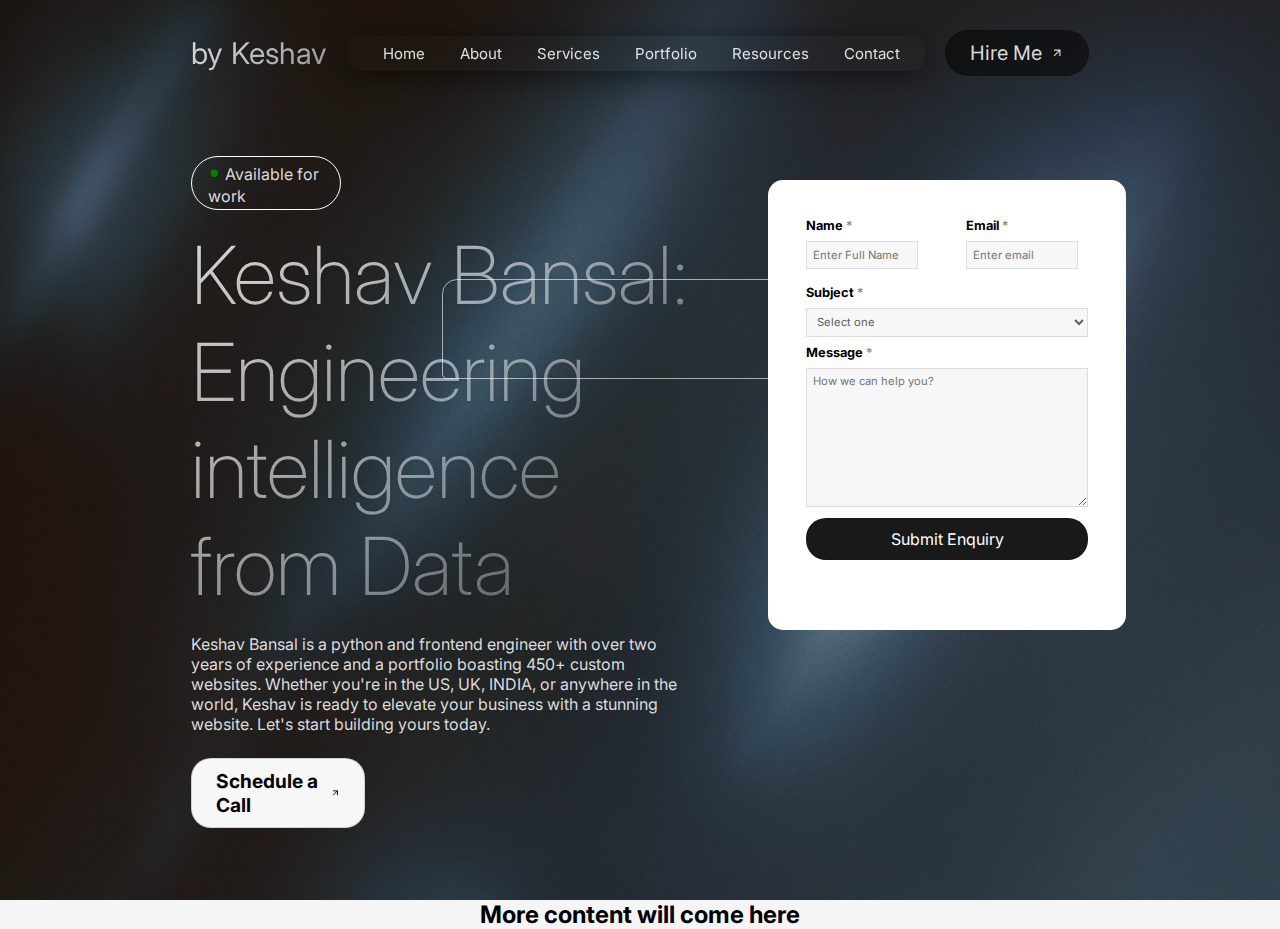
<file: index.html>
<!DOCTYPE html>
<html lang="en">

<head>
    <meta charset="UTF-8">
    <meta name="viewport" content="width=device-width, initial-scale=1.0">
    <title>My Portfolio</title>
    <link rel="stylesheet" href="style.css">
    <link rel="preconnect" href="https://fonts.googleapis.com">
    <link rel="preconnect" href="https://fonts.gstatic.com" crossorigin>
    <link href="https://fonts.googleapis.com/css2?family=Inter:ital,opsz,wght@0,14..32,100..900;1,14..32,100..900&family=League+Spartan:wght@100..900&family=Poppins:ital,wght@0,100;0,200;0,300;0,400;0,500;0,600;0,700;0,800;0,900;1,100;1,200;1,300;1,400;1,500;1,600;1,700;1,800;1,900&display=swap" rel="stylesheet">
</head>

<body>
  <!-- Hero section with gradient background -->
  <section class="hero-section">
    <header class="container">
      <nav class="hero-nav">

        <div class="brand-text"><a href="index.html">by Keshav</a></div>

        <div class="nav-menu">
          <!-- Center Navigation panel -->
          <a href="#home" class="nav-link">Home</a>
          <a href="#about" class="nav-link">About</a>
          <a href="#services" class="nav-link">Services</a>
          <a href="#portfolio" class="nav-link">Portfolio</a>
          <a href="#resources" class="nav-link">Resources</a>
          <a href="#contact" class="nav-link">Contact</a>
        </div>

        <div class="hire-button">
          <button type="button" class="hire-me">
            Hire Me
            <svg class="arrow-icon" xmlns="http://www.w3.org/2000/svg" width="14" height="14" viewBox="0 0 24 24" fill="none" stroke="currentColor" stroke-width="2">
              <path d="M5 12h14M12 5l7 7-7 7"/>
            </svg>
          </button>
        </div>
      </nav>
      <div class="intro">
        <div id="status">
          <p><span class="online-bullet">•</span> Available for work</p>
        </div>
        <h1>Keshav Bansal: Engineering intelligence from Data</h1><br>
        <p>Keshav Bansal is a python and frontend engineer with over two years of experience and a portfolio boasting 450+ custom websites.
          Whether you're in the US, UK, INDIA, or anywhere in the world, Keshav is ready to elevate your business with a stunning website.
          Let's start building yours today.
        </p>
        <div id="call">
          <a>Schedule a Call</a>
          <svg class="arrow-icon" xmlns="http://www.w3.org/2000/svg" width="14" height="14" viewBox="0 0 24 24" fill="none" stroke="currentColor" stroke-width="2">
            <path d="M5 12h14M12 5l7 7-7 7"/>
          </svg>
        </div>
      </div>
      <div class="rectangle">
        <div class="square"></div>
      </div>

      <form action="#">
        <div class="name-email">
          <div>
            <label for="name"><b>Name </b><span style="color: grey;">*</span></label><br>
            <input type="text" id="input-name" name="name" placeholder="Enter Full Name" required>
          </div>
          <div>
            <label for="email"><b>Email </b><span style="color: grey;">*</span></label><br>
            <input type="email" id="input-email" name="email" placeholder="Enter email" required>
          </div>
        </div>
        <div>
          <label for="subject"><b>Subject </b><span style="color: grey;">*</span></label><br>
          <select name="subject" id="input-subject" required>
            <option value="none" selected>Select one</option>
            <option value="web_build">Website Build</option>
            <option value="code_supp">Code Support</option>
            <option value="oth">Others</option>
          </select>
        </div>
        <div>
          <label for="input-msg"><b>Message </b><span style="color: grey;">*</span></label><br>
          <textarea name="msg" id="input-msg" rows="9" placeholder="How we can help you?"></textarea>
        </div>
        <div>
          <button type="submit" id="sub-enq">Submit Enquiry</button>
        </div>
      </form>
      
    </header>
  </section>

  <!-- Future section will go below the hero -->
  <main>
    <h2>More content will come here</h2>
  </main>
</body>

</html>
</file>
<file: style.css>
* {
    font-family: "inter";
    margin: 0;
    padding: 0;
    box-sizing: border-box;
    text-decoration: none;
}

body {
    background-color: #f5f5f5;
}

.hero-section {
    background-image: url(assets/images/dark\ background\ gradient\ 2.png);
    background-size: cover;
    background-position: center;
    background-repeat: no-repeat;
    height: 100vh;
    position: relative;
}

.container{
    max-width: 100%;
    margin: 0 auto;
    padding: 0 11%;
}

.hero-nav {
    position: relative;

    padding: 30px 50px;

    display: flex;
    justify-content: space-between;
    align-items: center;

    z-index: 10;
}

.brand-text {
    font-size: 30px;
    font-weight: 400;

    background: linear-gradient(135deg, rgba(255,255,255,0.9) 0%, rgba(255,255,255, 0.6) 100%);

    -webkit-background-clip: text;
    background-clip: text;
    -webkit-text-fill-color: transparent;

    cursor: pointer;

    text-shadow: 0 1px 2px rgba(0, 25, 54, 0.1);
}

.nav-menu {
    padding: 8px 20px;
    display: flex;
    gap: 15px;
    align-items: center;
    backdrop-filter: blur(10px);
    -webkit-backdrop-filter: blur(10px);
    box-shadow: 0px 4px 30px rgba(0, 0, 0, 0.5);
    border-radius: 14px;
    transition: all 0.3s ease-in-out;
}

.nav-link {
    font-size: 15px;
    font-weight: 400;
    color: rgba(255, 255, 255, 0.85);
    transition: background 0.3s ease, color 0.3s ease;
    padding: 0 5px;
    border-radius: 20px;
    position: relative;
    padding-left: 15px;
}

.nav-menu:hover {
    background-color: rgba(0, 0, 0, 0.5);
}

.nav-link:hover {
    color: rgba(255, 255, 255, 1);
    transform: translateX(1px);
}

.nav-link::before {
    content: '•';

    position: absolute;
    left: 5px;
    top: 50%;

    transform: translateY(-50%);

    opacity: 0;

    transition: all 0.3s ease;

}

.nav-link:hover::before{
    opacity: 1;
}

.hire-me{
    font-size: 20px;
    font-weight: 400;
    padding: 10px 24px;
    border: none;
    cursor: pointer;
    border-radius: 30px;
    color: rgba(255, 255, 255, 0.85);
    background-color: rgba(0, 0, 0, 0.5);
    border: 0.1px solid rgba(0, 0, 0, 0.15);
    align-items: center;
    display: inline-flex;
    gap: 5px;
    transition: all 0.3s ease-in-out;
}

.hire-me:hover {
    background-color: rgba(0, 0, 0, 0.8);
}

.arrow-icon {
    margin-left: 3px;
    transform: scale(2);
    transform: rotate(-45deg);
    transition: all 0.1s ease-in-out;
}

.hire-me:hover .arrow-icon{
    transform: rotate(-45deg) translateX(10%);
}

#status {
    margin-top: 0;
    margin-bottom: 1em;
    border: 1px solid white;
    padding: 0 1rem 0.2rem 1rem;
    font-size: 1rem;
    width: 30%;
    border-radius: 30px;
}

.online-bullet {
    color: green;
    font-size: 1.5em;
}

.intro {
    padding: 50px 50px;
    width: 60%;
}

.intro h1 {
    font-size: 5rem;
    font-weight: 200;

    background: linear-gradient(135deg, rgba(255,255,255,0.9) 0%, rgba(255,255,255, 0.2) 100%);

    -webkit-background-clip: text;
    background-clip: text;
    -webkit-text-fill-color: transparent;

    text-shadow: 0 1px 2px rgba(0, 25, 54, 0.1);
}

.intro p {
    color: rgba(255, 255, 255, 0.85);

    text-shadow: 0 1px 2px rgba(0, 25, 54, 0.1);
}

.rectangle {
    height: 100px;
    width: 400px;
    border: 0.1px solid rgba(255,255,255, 0.6);
    position: absolute;
    top: 31%;
    left: 34.5%;
    border-top-left-radius: 15px;
    border-bottom-left-radius: 5px;
    border-bottom-right-radius: 15px;
}

.square {
    position: relative;
    height: 0.4rem;
    width: 0.4rem;
    background-color: rgba(255,255,255, 0.6);
    left: 97.5%;
}


#call{
    font-size: 1.2rem;
    font-weight: bold;
    padding: 10px 24px;
    border: none;
    cursor: pointer;
    border-radius: 20px;
    margin-top: 1.5rem;
    width: 35%;
    align-items: center;
    display: inline-flex;
    gap: 5px;
    color: rgba(0, 0, 0, 1);
    background-color: rgb(247, 247, 247);
    border: 0.1px solid rgba(0, 0, 0, 0.15);
    transition: all 0.3s ease-in-out;
}

#call:hover {
    background-color: rgba(255, 255, 255, 0.85);
}

.arrow-icon {
    margin-left: 3px;
    transform: rotate(-45deg);
    transition: all 0.1s ease-in-out;
}

#call:hover .arrow-icon{
    transform: rotate(-45deg) translateX(15%);
}

form {
    position: absolute;
    background-color: white;
    height: 50%;
    width: 28%;
    top: 20%;
    left: 60%;
    border-radius: 15px;
    padding: 3%;
    font-size: 0.8rem;
}

.name-email {
    display: flex;
    gap: 1rem;
    margin-bottom: 1rem;
    align-items: flex-start;
}

#input-name, #input-email {
    border: 1px solid rgba(0, 0, 0, 0.1);
    padding: 0.5em;
    color: rgb(96, 96, 96);
    background-color: rgb(247, 247, 247);
    width: 7rem ;
    font-size: 0.7rem;
    margin-right: 2rem;
    margin-top: 0.5rem;
}

#input-name:focus, #input-email:focus, #input-msg:focus {
    outline: none;
}

#input-subject {
    border: 1px solid rgba(0, 0, 0, 0.1);
    padding: 0.5em;
    color: rgb(96, 96, 96);
    background-color: rgb(247, 247, 247);
    width: 100%;
    height: 10%;
    font-size: 0.7rem;
    margin-right: 2rem;
    margin-top: 0.5rem;
    margin-bottom: 0.5rem;
}

#input-msg {
    border: 1px solid rgba(0, 0, 0, 0.1);
    padding: 0.5em;
    color: rgb(96, 96, 96);
    background-color: rgb(247, 247, 247);
    width: 100%;
    font-size: 0.7rem;
    margin-right: 2rem;
    margin-top: 0.5rem;
    margin-bottom: 0.5rem;
}

#sub-enq {
    font-size: 1rem;
    padding: 10px 24px;
    border: none;
    cursor: pointer;
    width: 100%;
    border-radius: 20px;
    color: rgba(255, 255, 255, 1);
    background-color: rgba(0, 0, 0, 0.9);
    border: 0.1px solid rgba(0, 0, 0, 0.15);
    transition: all 0.1s ease-in-out;
}

#sub-enq:hover {
    background-color: rgba(0, 0, 0, 0.8);
}

main {
    text-align: center;
}
</file>
